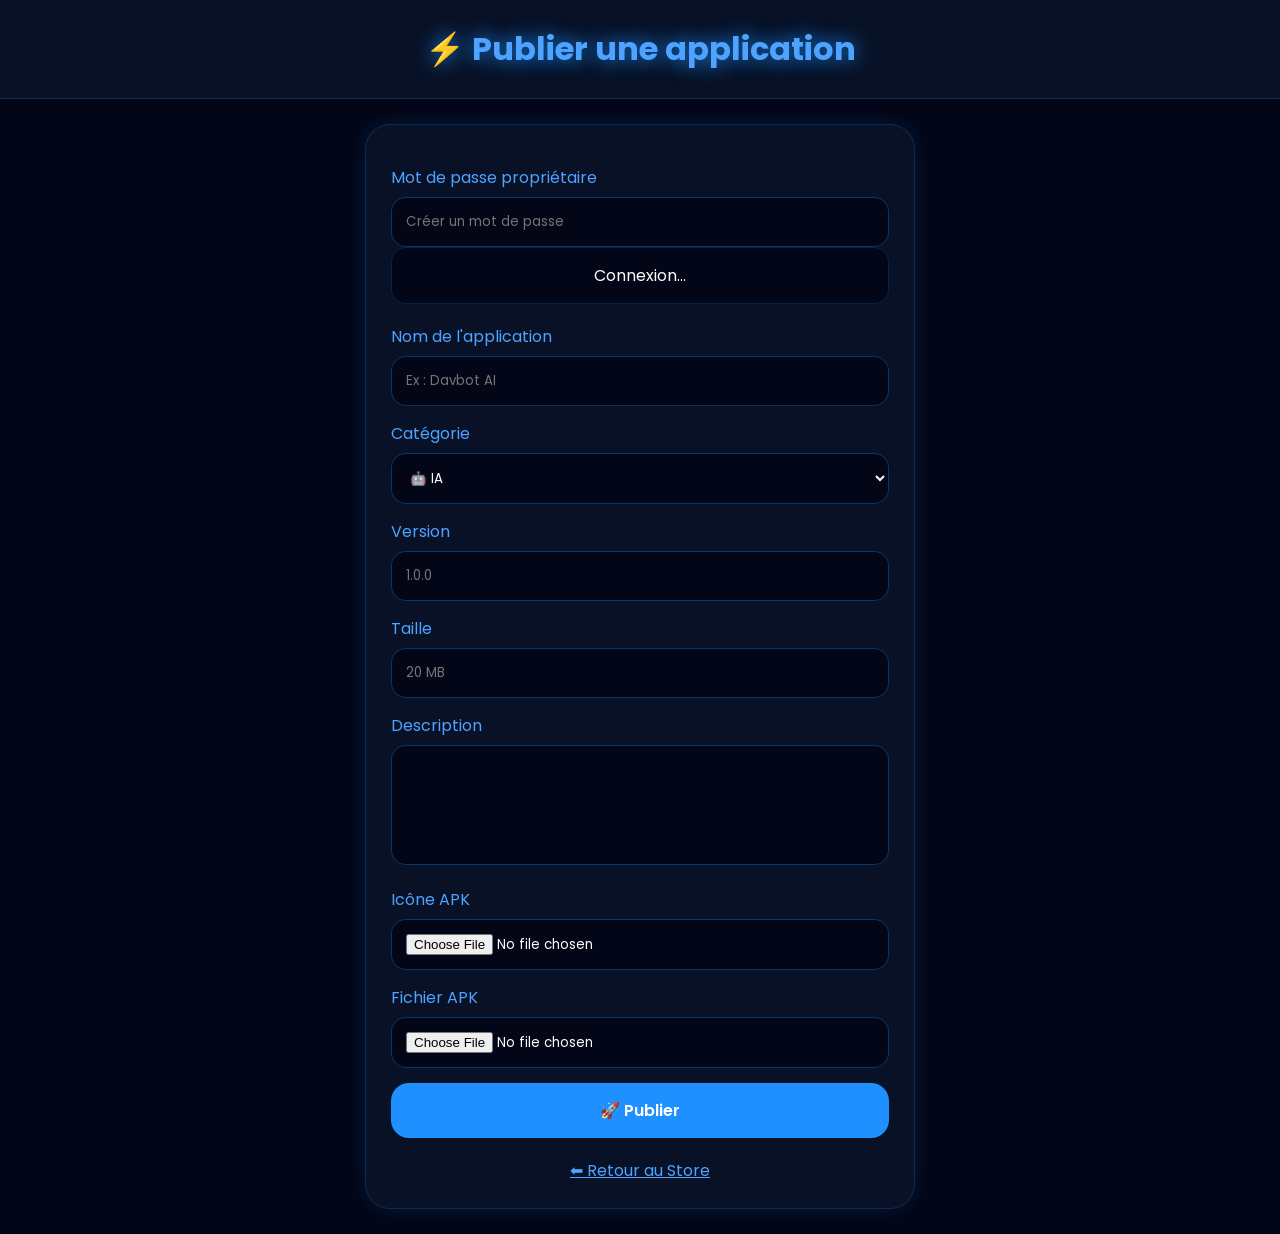
<file: upload.html>
<!DOCTYPE html>
<html lang="fr">

<head>

<meta charset="UTF-8">

<meta name="viewport"
content="width=device-width,initial-scale=1.0,viewport-fit=cover">

<title>Publier APK - Davbot Store</title>


<link href="https://fonts.googleapis.com/css2?family=Poppins:wght@400;600;700&display=swap"
rel="stylesheet">


<style>

*{
margin:0;
padding:0;
box-sizing:border-box;
font-family:Poppins,sans-serif;
}


body{

background:#020617;

color:white;

min-height:100vh;

}



header{

padding:25px;

text-align:center;

background:#081126;

border-bottom:1px solid #1e90ff33;

}



header h1{

color:#4da3ff;

text-shadow:0 0 20px #1e90ff;

}



.container{

width:95%;

max-width:600px;

margin:auto;

padding:25px;

}




.card{

background:#081126;

padding:25px;

border-radius:25px;

border:1px solid #1e90ff33;

box-shadow:0 0 25px #1e90ff22;

}





label{

display:block;

margin-top:15px;

margin-bottom:7px;

color:#4da3ff;

}





input,
select,
textarea{

width:100%;

padding:14px;

border-radius:15px;

border:1px solid #1e90ff55;

background:#020617;

color:white;

outline:none;

}



textarea{

height:120px;

resize:none;

}



.file{

margin-top:10px;

}



.preview{

width:100px;

height:100px;

border-radius:25px;

object-fit:cover;

display:none;

margin:15px auto;

box-shadow:0 0 25px #1e90ff;

}



.btn{

width:100%;

margin-top:15px;

padding:15px;

border:none;

border-radius:18px;

background:#1e90ff;

color:white;

font-size:16px;

font-weight:600;

cursor:pointer;

}



.btn:hover{

box-shadow:0 0 30px #1e90ff;

}



.update{

background:#00a86b;

}



.delete{

background:#dc2626;

}



.back{

display:block;

text-align:center;

margin-top:20px;

color:#4da3ff;

}




.user-box{

margin-bottom:20px;

padding:15px;

background:#020617;

border-radius:15px;

border:1px solid #1e90ff33;

text-align:center;

}




.progress-container{

display:none;

margin-top:20px;

}



.progress-bg{

height:10px;

background:#111827;

border-radius:20px;

overflow:hidden;

}



.progress{

height:100%;

width:0%;

background:#1e90ff;

transition:.3s;

}




.message{

margin-top:15px;

text-align:center;

color:#4da3ff;

}



</style>

</head>



<body>



<header>

<h1>

⚡ Publier une application

</h1>

</header>





<div class="container">


<div class="card">




<label>
Mot de passe propriétaire
</label>

<input
id="ownerPassword"
type="password"
placeholder="Créer un mot de passe">
<p></p>




<div class="user-box"
id="userInfo">

Connexion...

</div>





<input 
type="hidden"
id="appId">





<img

id="iconPreview"

class="preview">







<label>

Nom de l'application

</label>


<input

id="appName"

placeholder="Ex : Davbot AI">







<label>

Catégorie

</label>


<select id="category">


<option value="IA">

🤖 IA

</option>


<option value="VPN">

🌐 VPN

</option>


<option value="Jeux">

🎮 Jeux

</option>


<option value="Outils">

🛠 Outils

</option>


<option value="Social">

💬 Social

</option>


</select>







<label>

Version

</label>


<input

id="version"

placeholder="1.0.0">







<label>

Taille

</label>


<input

id="size"

placeholder="20 MB">







<label>

Description

</label>


<textarea

id="description"

placeholder="Description de votre application">

</textarea>







<label>

Icône APK

</label>


<input

type="file"

id="iconFile"

accept="image/*">








<label>

Fichier APK

</label>


<input

type="file"

id="apkFile"

accept=".apk">







<div class="progress-container"

id="progressBox">


<div class="progress-bg">


<div class="progress"

id="uploadProgress">

</div>


</div>


</div>







<button

class="btn"

id="publishBtn">

🚀 Publier

</button>








<button

class="btn update"

id="updateBtn"

style="display:none;">

✏️ Modifier

</button>








<button

class="btn delete"

id="deleteBtn"

style="display:none;">

🗑 Supprimer

</button>







<div class="message"

id="message">

</div>







<a href="index.html"

class="back">

⬅ Retour au Store

</a>




</div>

</div>









<script type="module">


import {

initUploadPage

}

from "./app.js";



initUploadPage();



</script>



</body>

</html>
</file>
